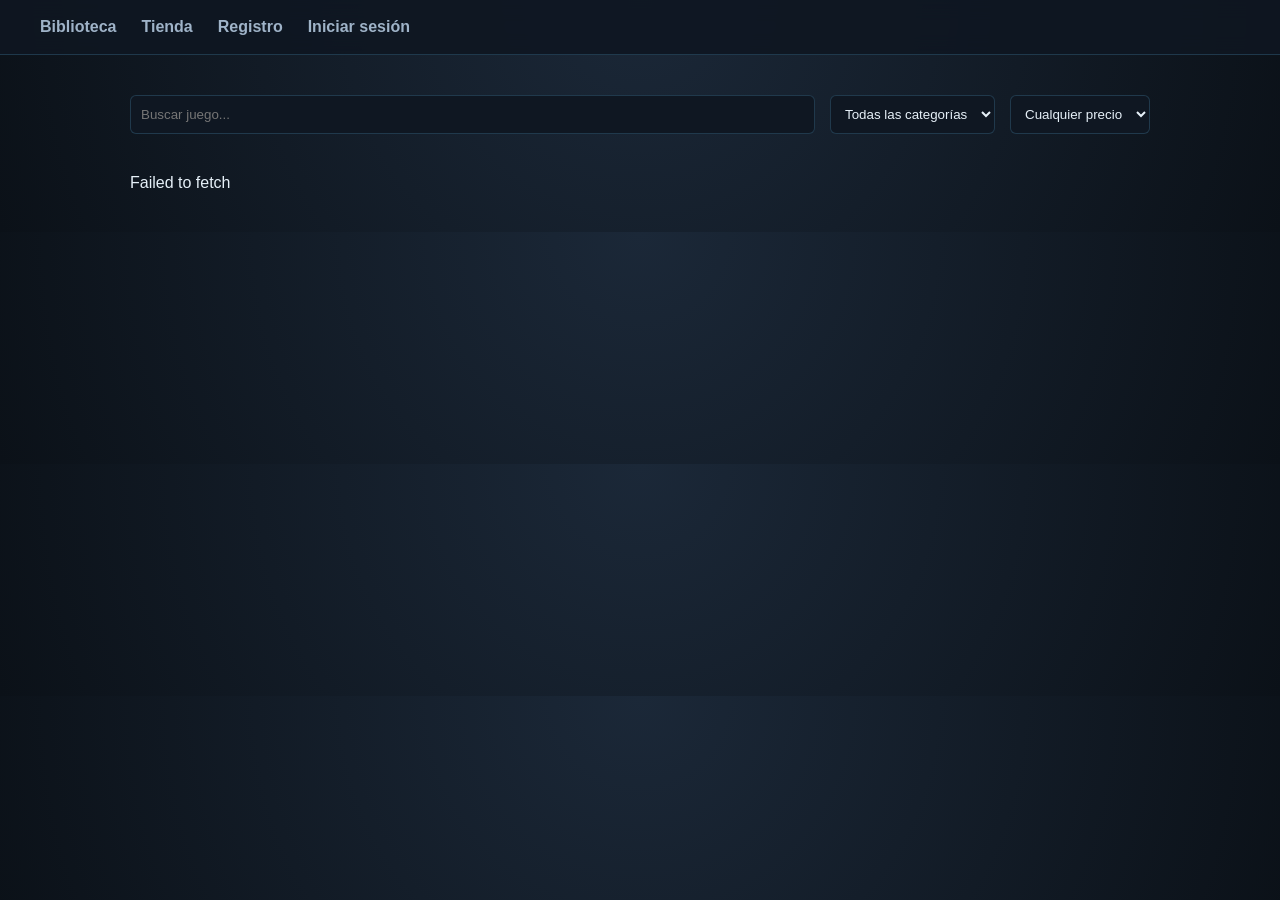
<file: www/index.html>
<!DOCTYPE html>
<html lang="es">
<head>
  <meta charset="UTF-8">
  <meta name="viewport" content="width=device-width, initial-scale=1.0">
  <title>Faguáslandia</title>
  <link rel="stylesheet" href="index.css">
  <link rel="icon" type="image/svg+xml" href="faguaslandia_logo.svg">
</head>

<body>

<nav class="menu"></nav></nav>
<script type="module">
import { getSessionUser, logout } from "./session.js";
const menu = document.querySelector(".menu");
const u = await getSessionUser();
if (u) {
  menu.innerHTML = `
    <a href="index.html">Biblioteca</a>
    <a href="tienda.html">Tienda</a>
    <a href="perfil.html">Perfil</a>
    <a href="#" id="logoutBtn">Cerrar sesión</a>`;
  document.getElementById("logoutBtn").onclick = logout;
} else {
  menu.innerHTML = `
    <a href="index.html">Biblioteca</a>
    <a href="tienda.html">Tienda</a>
    <a href="registro.html">Registro</a>
    <a href="login.html">Iniciar sesión</a>`;
}
</script>
</header>

<main>
<div class="catalogo">

  <div class="juego">
    <h1>Biblioteca</h1>
    <div class="juegos" id="juegosGrid"></div>
  </div>

  <div class="detalle-juego" id="detalleJuego">
    <h2 style="padding:30px;color:var(--text-muted)">Selecciona un juego</h2>
  </div>

  <div class="amigos-panel" id="amigosPanel">
    <h2>Amigos</h2>
    <div id="listaAmigosIndex"><p class="amigos-vacio">Cargando...</p></div>
  </div>

</div>
</main>

<div id="chatFloat">
  <div class="chat-float-header" id="chatFloatHeader">
    <span id="chatFloatNombre">Chat</span>
    <button id="cerrarChatFloat">✕</button>
  </div>
  <div class="chat-float-messages" id="chatFloatMessages"></div>
  <div class="chat-float-input">
    <input type="text" id="chatFloatInput" placeholder="Escribe un mensaje..." maxlength="500">
    <button id="btnEnviarFloat">↑</button>
  </div>
</div>

<script type="module">
import CONFIG from "./config.js";
import { getSessionUser } from "./session.js";

let usuario = null;
let chatAmigoId = null;
let chatPollInterval = null;
let amigosPollInterval = null;

function imgUrl(imagen_url, variante) {
  if (!imagen_url) return `${CONFIG.API_BASE_URL}/uploads/img/default.png`;
  const base = `${CONFIG.API_BASE_URL}/uploads/${imagen_url.replace(/\.png$/i, '')}`;
  if (!variante) return `${CONFIG.API_BASE_URL}/uploads/${imagen_url}`;
  return `${base}${variante}.png`;
}
function imgConFallback(el, imagen_url, variante) {
  el.src = imgUrl(imagen_url, variante);
  el.onerror = () => { el.onerror = null; el.src = imgUrl(imagen_url, null); };
}

async function actualizarBiblioteca() {
  const juegosGrid = document.getElementById("juegosGrid");
  const detalle    = document.getElementById("detalleJuego");

  try {
    usuario = await getSessionUser();
    if (!usuario) { window.location.href = "tienda.html"; return; }

    const res   = await fetch(`${CONFIG.API_BASE_URL}/compras/usuario/${usuario.id}`, { credentials: "include" });
    const juegos = await res.json();

    juegosGrid.innerHTML = "";

    juegos.forEach((juego, i) => {
      const img = document.createElement("img");
      imgConFallback(img, juego.imagen_url, "920");
      img.classList.add("game-cover");
      img.addEventListener("click", () => { mostrarJuego(juego, detalle); seleccionar(img); });
      juegosGrid.appendChild(img);
      if (i === 0) { mostrarJuego(juego, detalle); seleccionar(img); }
    });

    if (!juegos.length) {
      juegosGrid.innerHTML = `<p style="color:var(--text-muted);font-size:13px;text-align:center;padding:20px 0">
        Tu biblioteca está vacía.<br><a href="tienda.html" style="color:var(--accent)">Visita la tienda</a></p>`;
    }

    await cargarAmigosPanel();

  } catch(e) {
    juegosGrid.innerHTML = "Error cargando biblioteca";
  }
}

function seleccionar(img) {
  document.querySelectorAll(".game-cover").forEach(i => i.classList.remove("game-selected"));
  img.classList.add("game-selected");
}

function mostrarJuego(juego, detalle) {
  const img2048 = imgUrl(juego.imagen_url, "2048");
  const imgFallback = imgUrl(juego.imagen_url, null);
  detalle.innerHTML = `
    <div class="detalle-container">
      <img src="${img2048}" onerror="this.onerror=null;this.src='${imgFallback}'" class="detalle-img">
      <div class="detalle-info">
        <h1>${juego.titulo}</h1>
        <p class="detalle-desc">${juego.descripcion || "Sin descripción disponible"}</p>
        <p class="detalle-horas" id="detalle-horas"> Cargando horas...</p>
      </div>
    </div>

    <div class="detalle-dos-columnas">

      <div class="detalle-col-izq">
        <span class="steam-label">ACTUALIZACIONES</span>
        <div id="detalle-actualizaciones"><p style="color:var(--text-muted);font-size:12px">Cargando...</p></div>
      </div>

      <div class="detalle-col-der">
        <div class="steam-row">
          <span class="steam-label">LOGROS</span>
          <div id="detalle-logros" class="steam-logros-fila"></div>
        </div>
        <div class="steam-row">
          <span class="steam-label">AMIGOS</span>
          <div id="detalle-amigos" class="steam-amigos-fila"></div>
        </div>
      </div>

    </div>`;

  cargarDetalleJuego(juego.id);
}

async function cargarDetalleJuego(juegoId) {
  try {
    const res  = await fetch(`${CONFIG.API_BASE_URL}/juegos/${juegoId}/mis-horas`, { credentials: "include" });
    const data = await res.json();
    const el   = document.getElementById("detalle-horas");
    if (el) el.textContent = ` ${data.horas}h jugadas`;
  } catch(e) {}

  try {
    const res  = await fetch(`${CONFIG.API_BASE_URL}/juegos/${juegoId}/actualizaciones`);
    const acts = await res.json();
    const cont = document.getElementById("detalle-actualizaciones");
    if (!cont) return;
    if (!acts.length) {
      cont.innerHTML = `<p style="color:var(--text-muted);font-size:12px">Sin actualizaciones aún.</p>`;
    } else {
      cont.innerHTML = acts.map(a => `
        <div class="act-item">
          <div class="act-header">
            <span class="act-titulo">${a.titulo}</span>
            <span class="act-fecha">${a.fecha}</span>
          </div>
          ${a.descripcion ? `<p class="act-desc">${a.descripcion}</p>` : ""}
        </div>`).join("");
    }
  } catch(e) {}

  try {
    const [resLogros, resStats] = await Promise.all([
      fetch(`${CONFIG.API_BASE_URL}/juegos/${juegoId}/logros`, { credentials: "include" }),
      fetch(`${CONFIG.API_BASE_URL}/juegos/${juegoId}/logros-estadisticas`)
    ]);
    const logros = await resLogros.json();
    const stats  = await resStats.json();
    const statsMap = Object.fromEntries(stats.map(s => [s.id, s.porcentaje]));
    const cont   = document.getElementById("detalle-logros");
    if (!cont) return;
    if (!logros.length) {
      cont.innerHTML = `<span style="color:var(--text-muted);font-size:12px">Sin logros</span>`;
    } else {
      const desbloqueados = logros.filter(l => l.desbloqueado).length;
      cont.innerHTML = `
        <div class="steam-logros-iconos">
        ${logros.map(l => `
          <div class="steam-logro-icono ${l.desbloqueado ? '' : 'bloqueado'}" title="${l.nombre}: ${l.descripcion} (${statsMap[l.id] ?? 0}% jugadores)">
            <img src="${CONFIG.API_BASE_URL}/uploads/${l.icono}"
                onerror="this.onerror=null;this.src='${CONFIG.API_BASE_URL}/uploads/logros/default.png'"
                alt="${l.nombre}">
          </div>`).join("")}
        </div>  
        <div class="steam-logros-barra-wrap">
          <div class="steam-logros-barra-bg">
            <div class="steam-logros-barra-fill" style="width:${logros.length ? Math.round(desbloqueados/logros.length*100) : 0}%"></div>
          </div>
          <span class="steam-logros-txt">${desbloqueados} / ${logros.length}</span>
        </div>`;
    }
  } catch(e) {}

  try {
    const res    = await fetch(`${CONFIG.API_BASE_URL}/juegos/${juegoId}/amigos-con-juego`, { credentials: "include" });
    const amigos = await res.json();
    const cont   = document.getElementById("detalle-amigos");
    if (!cont) return;
    if (!amigos.length) {
      cont.innerHTML = `<span style="color:var(--text-muted);font-size:12px">Ningún amigo tiene este juego</span>`;
    } else {
      cont.innerHTML = amigos.map(a => `
        <div class="steam-amigo-avatar" title="${a.nombre} · ${a.horas}h">
          <img src="${CONFIG.API_BASE_URL}/uploads/${a.foto}" onerror="this.src='${CONFIG.API_BASE_URL}/uploads/avatars/default_avatar.png'">
        </div>`).join("");
    }
  } catch(e) {}
}

async function cargarAmigosPanel() {
  if (!usuario) return;
  const cont = document.getElementById("listaAmigosIndex");

  try {
    const res    = await fetch(`${CONFIG.API_BASE_URL}/usuarios/${usuario.id}/amigos`, { credentials: "include" });
    const amigos = await res.json();
    const aceptados = amigos.filter(a => a.estado === "aceptado");

    if (!aceptados.length) {
      cont.innerHTML = `<p class="amigos-vacio">Sin amigos aún.<br>
        <a href="perfil.html">Agrega desde tu perfil</a></p>`;
      return;
    }

    const online  = aceptados.filter(a => {
      const otro = a.usuario1.id === usuario.id ? a.usuario2 : a.usuario1;
      return ["online","ausente","ocupado"].includes((otro.estado||"offline").toLowerCase());
    });
    const offline = aceptados.filter(a => {
      const otro = a.usuario1.id === usuario.id ? a.usuario2 : a.usuario1;
      return !["online","ausente","ocupado"].includes((otro.estado||"offline").toLowerCase());
    });

    cont.innerHTML = "";

    if (online.length) {
      const tOnline = document.createElement("div");
      tOnline.className = "amigos-section-title";
      tOnline.textContent = `— Online (${online.length})`;
      cont.appendChild(tOnline);
      for (const a of online) await renderAmigoRow(a, cont);
    }
    if (offline.length) {
      const tOffline = document.createElement("div");
      tOffline.className = "amigos-section-title";
      tOffline.textContent = `— Offline (${offline.length})`;
      cont.appendChild(tOffline);
      for (const a of offline) await renderAmigoRow(a, cont);
    }

  } catch(e) {
    cont.innerHTML = `<p class="amigos-vacio">Error cargando amigos</p>`;
  }
}

async function renderAmigoRow(amigo, cont) {
  const otro   = amigo.usuario1.id === usuario.id ? amigo.usuario2 : amigo.usuario1;
  const estado = (otro.estado || "offline").toLowerCase();

  let noLeidos = 0;
  try {
    const r = await fetch(`${CONFIG.API_BASE_URL}/mensajes/no-leidos/${usuario.id}/de/${otro.id}`, { credentials: "include" });
    const data = await r.json(); noLeidos = data.total || 0;
  } catch(_) {}

  const estadoTxt = { online:"En línea", ausente:"Ausente", ocupado:"Ocupado", offline:"Desconectado" }[estado] || "Desconectado";

  const div = document.createElement("div");
  div.className = "amigo-row";
  div.innerHTML = `
    <div class="amigo-info">
      <span class="estado-dot ${estado}"></span>
      <div>
        <div class="amigo-nombre">
          ${otro.nombre}
          ${noLeidos > 0 ? `<span class="badge-msg">${noLeidos}</span>` : ""}
        </div>
        <div class="amigo-estado-txt">${estadoTxt}</div>
      </div>
    </div>
    <button class="btn-chat-mini" title="Abrir chat">💬</button>`;

  div.dataset.amigoId     = otro.id;
  div.dataset.amigoNombre = otro.nombre;
  cont.appendChild(div);
}

document.getElementById("listaAmigosIndex").addEventListener("click", (e) => {
  const row = e.target.closest(".amigo-row");
  if (!row) return;
  abrirChatFlotante(parseInt(row.dataset.amigoId), row.dataset.amigoNombre);
});

async function abrirChatFlotante(amigoId, amigoNombre) {
  chatAmigoId = amigoId;
  document.getElementById("chatFloatNombre").textContent =  amigoNombre;
  document.getElementById("chatFloat").classList.add("open");
  document.getElementById("chatFloatInput").focus();
  await cargarMensajesFloat();

  clearInterval(chatPollInterval);
  chatPollInterval = setInterval(cargarMensajesFloat, 3000);
}

document.getElementById("cerrarChatFloat").onclick = (e) => {
  e.stopPropagation();
  document.getElementById("chatFloat").classList.remove("open");
  clearInterval(chatPollInterval);
  chatAmigoId = null;
  cargarAmigosPanel(); 
};

async function cargarMensajesFloat() {
  if (!chatAmigoId || !usuario) return;
  try {
    const res = await fetch(
      `${CONFIG.API_BASE_URL}/mensajes/conversacion?id1=${usuario.id}&id2=${chatAmigoId}`,
      { credentials: "include" }
    );
    const mensajes = await res.json();
    const cont = document.getElementById("chatFloatMessages");
    const abajo = cont.scrollHeight - cont.scrollTop <= cont.clientHeight + 60;

    cont.innerHTML = "";
    if (!mensajes.length) {
      cont.innerHTML = `<p style="text-align:center;color:var(--text-muted);font-size:12px;padding:20px 0">Sin mensajes aún. ¡Di hola!</p>`;
      return;
    }

    mensajes.forEach(m => {
      const esEnviado = m.emisor.id === usuario.id;
      const hora = new Date(m.fechaEnvio).toLocaleTimeString("es-ES", { hour:"2-digit", minute:"2-digit" });
      const div = document.createElement("div");
      div.className = "msg " + (esEnviado ? "enviado" : "recibido");
      div.innerHTML = `${m.contenido}<span class="hora">${hora}</span>`;
      cont.appendChild(div);
    });

    if (abajo) cont.scrollTop = cont.scrollHeight;
  } catch(e) { console.error(e); }
}

document.getElementById("btnEnviarFloat").onclick = enviarMensajeFloat;
document.getElementById("chatFloatInput").addEventListener("keydown", e => {
  if (e.key === "Enter" && !e.shiftKey) { e.preventDefault(); enviarMensajeFloat(); }
});

async function enviarMensajeFloat() {
  const input    = document.getElementById("chatFloatInput");
  const contenido = input.value.trim();
  if (!contenido || !chatAmigoId || !usuario) return;

  input.value = "";
  try {
    await fetch(`${CONFIG.API_BASE_URL}/mensajes`, {
      method: "POST",
      headers: { "Content-Type": "application/json" },
      credentials: "include",
      body: JSON.stringify({ emisorId: usuario.id, receptorId: chatAmigoId, contenido })
    });
    await cargarMensajesFloat();
  } catch(e) {
    console.error(e);
    input.value = contenido;
  }
}


document.addEventListener("DOMContentLoaded", async () => {
  await actualizarBiblioteca();
  amigosPollInterval = setInterval(cargarAmigosPanel, 20000);
});
</script>

</body>
</html>
</file>
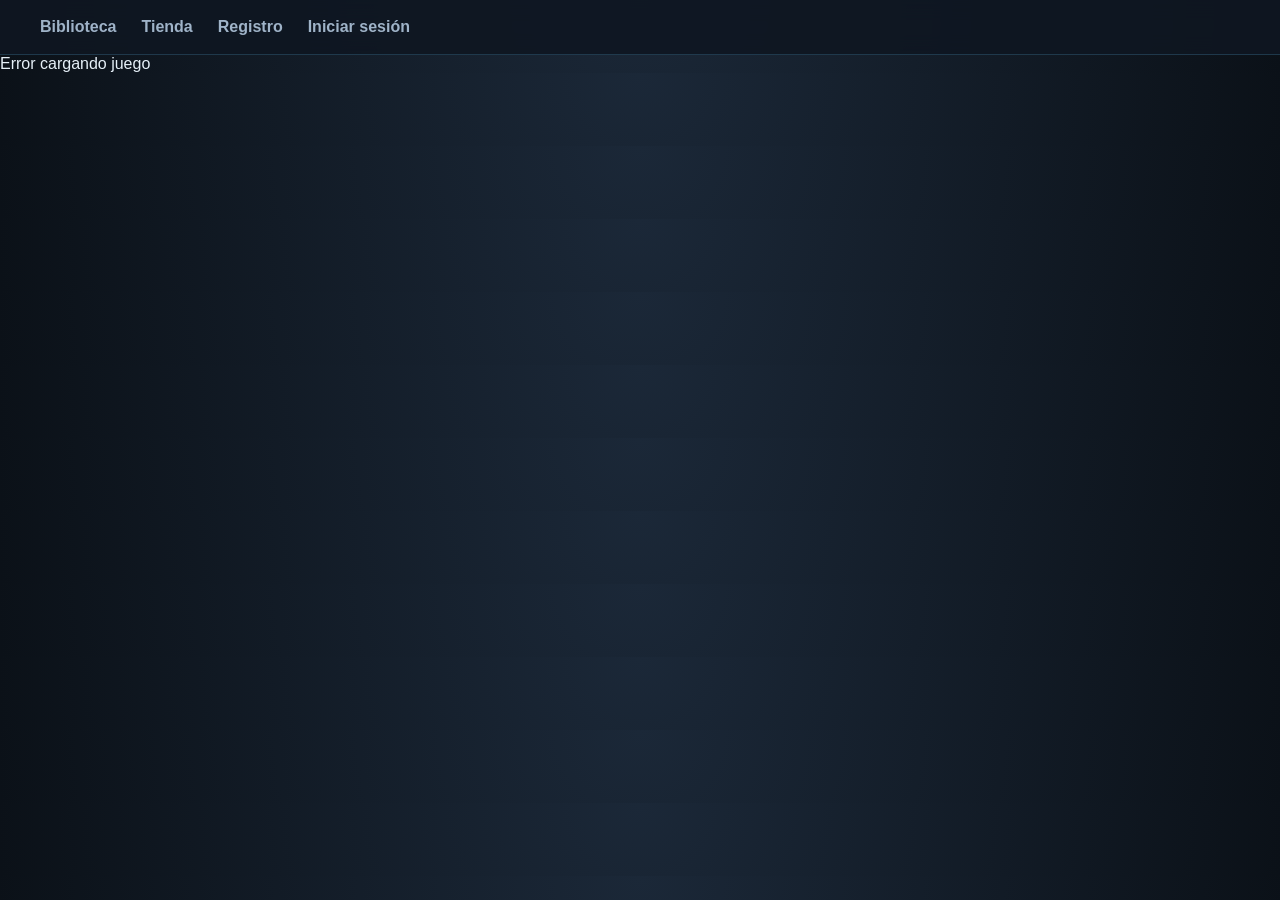
<file: www/juego.html>
<!DOCTYPE html>
<html lang="es">
<head>
  <meta charset="UTF-8">
  <meta name="viewport" content="width=device-width, initial-scale=1.0">
  <title>Juego</title>
  <link rel="stylesheet" href="index.css">
  <link rel="icon" type="image/svg+xml" href="faguaslandia_logo.svg">

</head>

<body>

<header>
  <nav class="menu"></nav>
  <script type="module">
    import { getSessionUser, logout } from "./session.js";
    const menu = document.querySelector(".menu");
    const usuario = await getSessionUser();
    if (usuario) {
      menu.innerHTML = `
        <a href="index.html">Biblioteca</a>
        <a href="tienda.html">Tienda</a>
        <a href="perfil.html">Perfil</a>
        <a href="#" id="logoutBtn">Cerrar sesión</a>
      `;
      document.getElementById("logoutBtn").onclick = logout;
    } else {
      menu.innerHTML = `
        <a href="index.html">Biblioteca</a>
        <a href="tienda.html">Tienda</a>
        <a href="registro.html">Registro</a>
        <a href="login.html">Iniciar sesión</a>
      `;
    }
  </script>
</header>

<main id="juegoContainer"></main>

<script type="module">
import CONFIG from "./config.js";
import { getSessionUser } from "./session.js";

function imgUrl(imagen_url, variante) {
  if (!imagen_url) return `${CONFIG.API_BASE_URL}/uploads/img/default.png`;
  const base = `${CONFIG.API_BASE_URL}/uploads/${imagen_url.replace(/\.png$/i, '')}`;
  if (!variante) return `${CONFIG.API_BASE_URL}/uploads/${imagen_url}`;
  return `${base}${variante}.png`;
}

const container = document.getElementById("juegoContainer");
const params    = new URLSearchParams(window.location.search);
const juegoId   = params.get("id");

if (!juegoId) {
  container.innerHTML = "Juego no encontrado";
}

let puntuacionSeleccionada = 0;

async function cargarJuego() {
  try {
    const res = await fetch(`${CONFIG.API_BASE_URL}/juegos/${juegoId}`);
    if (!res.ok) throw new Error();
    const juego = await res.json();

    let comprado = false;
    try {
      const usuario = await getSessionUser();
      if (usuario) {
        const resCompra = await fetch(
          `${CONFIG.API_BASE_URL}/compras/usuario/${usuario.id}/juego/${juegoId}`,
          { credentials: "include" }
        );
        if (resCompra.ok) comprado = await resCompra.json();
      }
    } catch (e) {}

    container.innerHTML = `
      <div class="game-page">

        <div class="game-hero">
          <img src="${imgUrl(juego.imagen_url, '1232')}" onerror="this.onerror=null;this.src='${imgUrl(juego.imagen_url, null)}'">
          <div class="game-overlay"></div>
          <h1>${juego.titulo}</h1>
        </div>

        <div class="game-content">
          <div class="game-left">
            <img src="${imgUrl(juego.imagen_url, '920')}" onerror="this.onerror=null;this.src='${imgUrl(juego.imagen_url, null)}'" class="game-main-img">
          </div>
          <div class="game-right">
            <div class="game-card">
              <h2>Sobre el juego</h2>
              <p class="game-desc">${juego.descripcion ?? 'Sin descripción'}</p>
            </div>
            <div class="game-card">
              <h3 class="price">${juego.precio ? juego.precio + "€" : "Gratis"}</h3>
              <button id="comprarBtn" ${comprado ? "disabled" : ""}>
                ${comprado ? "Comprado" : "Comprar"}
              </button>
            </div>
            <div class="game-card info">
              <p><strong>Categoría:</strong> ${juego.categoria ?? "No definida"}</p>
              <p><strong>Desarrollador:</strong> ${juego.desarrollador ?? "Desconocido"}</p>
              <p><strong>Fecha:</strong> ${juego.fecha_lanzamiento ?? "???"}</p>
              <p><strong>Valoración:</strong> <span id="valoracionMedia">${juego.valoracion_promedio ?? "0"}</span></p>
            </div>
          </div>
        </div>

        <!-- RESEÑAS -->
        <div class="game-resenas">
          <h2>Reseñas</h2>

          <div class="resena-form" id="resenaForm" style="display:none">
            <h3 id="resenaFormTitulo">Escribe tu reseña</h3>
            <div class="estrellas-input">
              <span class="estrella" data-v="1">★</span>
              <span class="estrella" data-v="2">★</span>
              <span class="estrella" data-v="3">★</span>
              <span class="estrella" data-v="4">★</span>
              <span class="estrella" data-v="5">★</span>
            </div>
            <textarea id="comentarioInput" placeholder="Cuéntanos qué te pareció..." maxlength="1000" rows="4"></textarea>
            <div style="display:flex;gap:10px;margin-top:8px">
              <button id="btnGuardarResena">Guardar reseña</button>
              <button id="btnEliminarResena" style="display:none;background:var(--danger,#e74c3c)">Eliminar reseña</button>
            </div>
          </div>

          <div id="mensajeResena" style="display:none"></div>
          <div id="listaResenas"><p style="color:var(--text-muted)">Cargando reseñas...</p></div>
        </div>

      </div>
    `;

    const btn = document.getElementById("comprarBtn");
    if (comprado) {
      btn.style.opacity = "0.5";
      btn.style.cursor  = "not-allowed";
    } else {
      btn.onclick = comprar;
    }

    await cargarResenas(comprado);

  } catch (e) {
    container.innerHTML = "Error cargando juego";
  }
}


async function comprar() {
  try {
    const res = await fetch(`${CONFIG.API_BASE_URL}/compras`, {
      method: "POST",
      headers: { "Content-Type": "application/json" },
      credentials: "include",
      body: JSON.stringify({ juegoId })
    });
    if (res.status === 401) { alert("Tienes que iniciar sesión"); return; }
    if (!res.ok) throw new Error();
    alert("Juego comprado");
    location.reload();
  } catch {
    alert("Error al comprar");
  }
}

async function cargarResenas(comprado) {
  const usuario = await getSessionUser();

  if (!usuario) {
    mostrarMensajeResena('<a href="login.html">Inicia sesión</a> para dejar una reseña.');
  } else if (!comprado) {
    mostrarMensajeResena("Compra el juego para poder dejar una reseña.");
  } else {
    const form = document.getElementById("resenaForm");
    form.style.display = "block";

    try {
      const r = await fetch(`${CONFIG.API_BASE_URL}/resenas/juego/${juegoId}/mia`, { credentials: "include" });
      if (r.ok) {
        const mia = await r.json();
        seleccionarEstrella(mia.puntuacion);
        document.getElementById("comentarioInput").value = mia.comentario ?? "";
        document.getElementById("resenaFormTitulo").textContent = "Tu reseña";
        document.getElementById("btnEliminarResena").style.display = "inline-block";
      }
    } catch(_) {}

    document.querySelectorAll(".estrella").forEach(el => {
      el.onclick = () => seleccionarEstrella(parseInt(el.dataset.v));
    });

    document.getElementById("btnGuardarResena").onclick = async () => {
      if (!puntuacionSeleccionada) { alert("Selecciona una puntuación"); return; }
      const comentario = document.getElementById("comentarioInput").value.trim();
      try {
        const res = await fetch(`${CONFIG.API_BASE_URL}/resenas/juego/${juegoId}`, {
          method: "POST",
          headers: { "Content-Type": "application/json" },
          credentials: "include",
          body: JSON.stringify({ puntuacion: puntuacionSeleccionada, comentario })
        });
        if (!res.ok) throw new Error();
        document.getElementById("resenaFormTitulo").textContent = "Tu reseña";
        document.getElementById("btnEliminarResena").style.display = "inline-block";
        await renderListaResenas();
        await actualizarMedia();
      } catch(e) { alert("Error guardando reseña"); }
    };

    document.getElementById("btnEliminarResena").onclick = async () => {
      if (!confirm("¿Eliminar tu reseña?")) return;
      await fetch(`${CONFIG.API_BASE_URL}/resenas/juego/${juegoId}`, { method: "DELETE", credentials: "include" });
      puntuacionSeleccionada = 0;
      seleccionarEstrella(0);
      document.getElementById("comentarioInput").value = "";
      document.getElementById("btnEliminarResena").style.display = "none";
      document.getElementById("resenaFormTitulo").textContent = "Escribe tu reseña";
      await renderListaResenas();
      await actualizarMedia();
    };
  }

  await renderListaResenas();
}

function mostrarMensajeResena(html) {
  const el = document.getElementById("mensajeResena");
  if (!el) return;
  el.style.display = "block";
  el.style.cssText += ";padding:12px;color:var(--text-muted);font-size:14px;margin-bottom:16px";
  el.innerHTML = html;
}

function seleccionarEstrella(v) {
  puntuacionSeleccionada = v;
  document.querySelectorAll(".estrella").forEach(el => {
    el.classList.toggle("activa", parseInt(el.dataset.v) <= v);
  });
}

async function renderListaResenas() {
  const cont = document.getElementById("listaResenas");
  if (!cont) return;
  try {
    const res    = await fetch(`${CONFIG.API_BASE_URL}/resenas/juego/${juegoId}`);
    const resenas = await res.json();

    if (!resenas.length) {
      cont.innerHTML = `<p style="color:var(--text-muted);margin-top:12px">Sin reseñas aún. ¡Sé el primero!</p>`;
      return;
    }

    cont.innerHTML = resenas.map(r => {
      const estrellas = "★".repeat(r.puntuacion) + "☆".repeat(5 - r.puntuacion);
      const fecha     = new Date(r.fecha).toLocaleDateString("es-ES");
      return `
        <div class="resena-item">
          <div class="resena-header">
            <strong>${r.usuario.nombre}</strong>
            <span class="resena-estrellas">${estrellas}</span>
            <span class="resena-fecha">${fecha}</span>
          </div>
          ${r.comentario ? `<p class="resena-comentario">${r.comentario}</p>` : ""}
        </div>`;
    }).join("");
  } catch(e) {
    cont.innerHTML = `<p style="color:var(--text-muted)">Error cargando reseñas</p>`;
  }
}

async function actualizarMedia() {
  const res   = await fetch(`${CONFIG.API_BASE_URL}/juegos/${juegoId}`);
  const juego = await res.json();
  const el    = document.getElementById("valoracionMedia");
  if (el) el.textContent = juego.valoracion_promedio ?? "0";
}

document.addEventListener("DOMContentLoaded", cargarJuego);
</script>

</body>
</html>
</file>
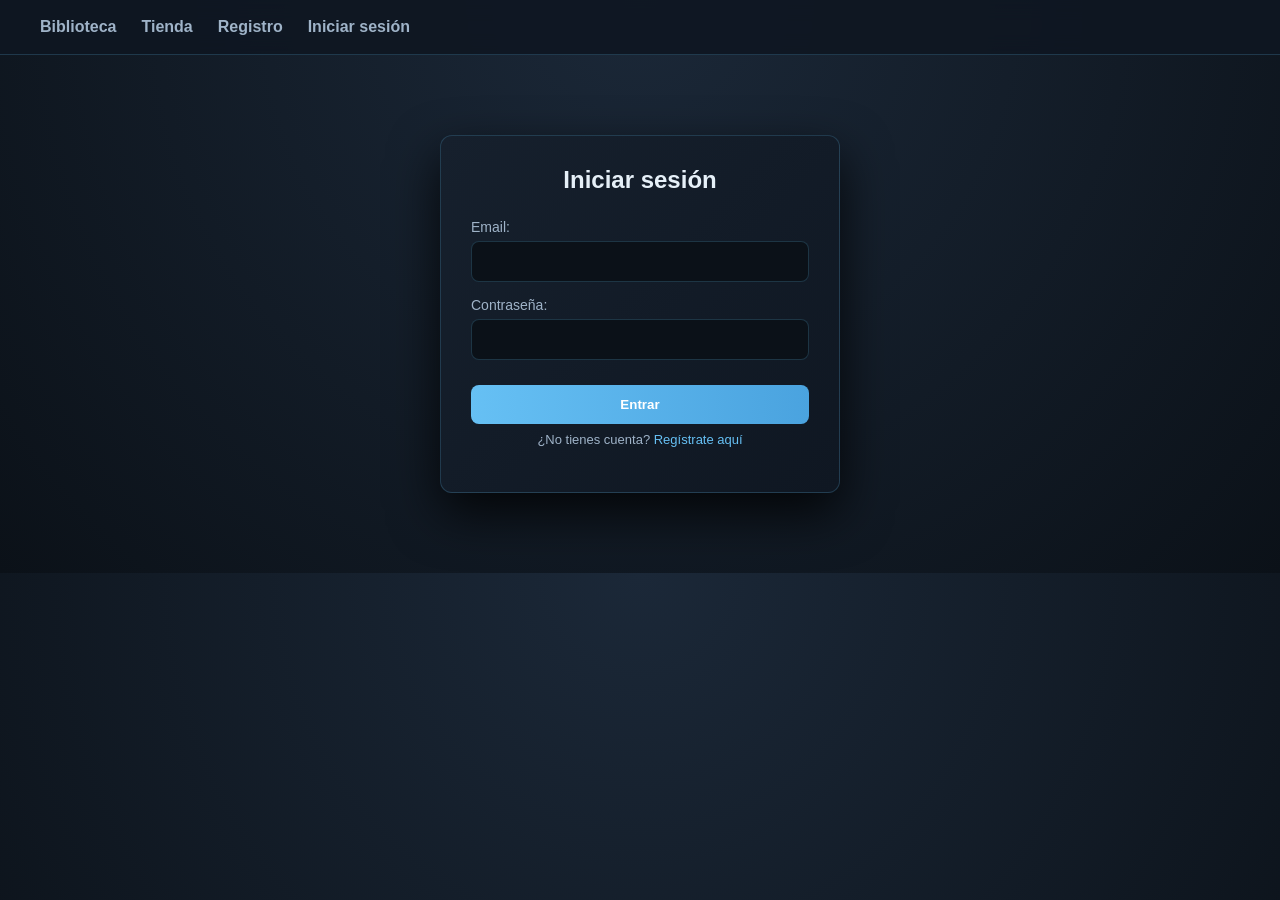
<file: www/login.html>
<!DOCTYPE html>
<html lang="es">
<head>
<meta charset="UTF-8">
<meta name="viewport" content="width=device-width, initial-scale=1.0">
<title>Iniciar Sesión - Faguáslandia</title>
<link rel="stylesheet" href="index.css">
  <link rel="icon" type="image/svg+xml" href="faguaslandia_logo.svg">

</head>

<body>
<header>
    <nav class="menu">
        <a href="index.html">Biblioteca</a>
        <a href="tienda.html">Tienda</a>
        <a href="perfil.html">Perfil</a>
        <a href="registro.html">Registro</a>
        <a href="login.html">Iniciar sesión</a>
    </nav>
    <script type="module">
        import { getSessionUser, logout } from "./session.js";

        const menu = document.querySelector(".menu");

        const usuario = await getSessionUser();

        if (usuario) {

            menu.innerHTML = `
                <a href="index.html">Biblioteca</a>
                <a href="tienda.html">Tienda</a>
                <a href="perfil.html">Perfil</a>
                <a href="#" id="logoutBtn">Cerrar sesión</a>
            `;

            document.getElementById("logoutBtn").onclick = logout;

        } else {

            menu.innerHTML = `
                <a href="index.html">Biblioteca</a>
                <a href="tienda.html">Tienda</a>
                <a href="registro.html">Registro</a>
                <a href="login.html">Iniciar sesión</a>
            `;
        }
    </script>
</header>

<div class="formulario">
    <form id="loginForm">
        <h2>Iniciar sesión</h2>
        <label for="email">Email:</label>
        <input type="email" name="email" id="email" required>        
        <label for="password">Contraseña:</label>
        <input type="password" name="password" id="password" required>
        <button type="submit">Entrar</button>
        <p class="form-link">¿No tienes cuenta? <a href="registro.html">Regístrate aquí</a></p>
    </form>
    <div id="mensaje"></div>
</div>

<script type="module">
import CONFIG from "./config.js";

const form = document.getElementById('loginForm');
const mensajeDiv = document.getElementById('mensaje');

form.addEventListener('submit', async (e) => {
    e.preventDefault();
    const formData = new FormData(form);
    const data = Object.fromEntries(formData.entries());

    try {
        const response = await fetch(`${CONFIG.API_BASE_URL}/auth/login`, {
            method: 'POST',
            headers: { 'Content-Type': 'application/json' },
            body: JSON.stringify(data),
            credentials: 'include' 
        });

        if (!response.ok) throw new Error('Usuario o contraseña incorrectos');

        const result = await response.json();
        mensajeDiv.textContent = `Bienvenido, ${result.usuario.nombre}!`;
        mensajeDiv.style.color = 'lime';

        if (result.logrosNuevos && result.logrosNuevos.length > 0) {
            sessionStorage.setItem("logrosNuevos", JSON.stringify(result.logrosNuevos));
        }

        setTimeout(() => window.location.href = 'perfil.html', 1500);

    } catch (error) {
        mensajeDiv.textContent = error.message;
        mensajeDiv.style.color = 'red';
    }
});
</script>

</body>
</html>
</file>
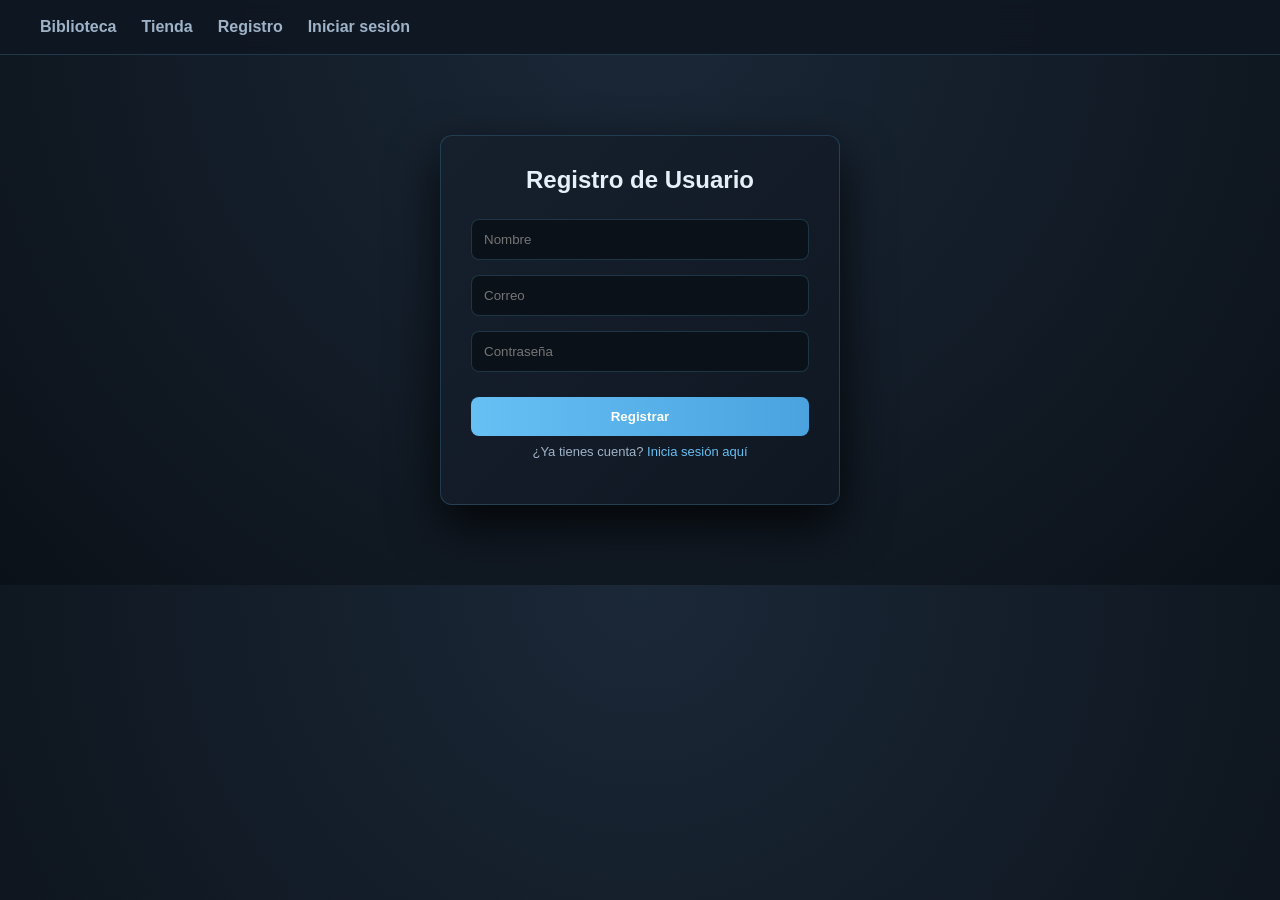
<file: www/registro.html>
<!DOCTYPE html>
<html lang="es">
<head>
<meta charset="UTF-8">
<meta name="viewport" content="width=device-width, initial-scale=1.0">
<title>Registro - Faguáslandia</title>
<link rel="stylesheet" href="index.css">
  <link rel="icon" type="image/svg+xml" href="faguaslandia_logo.svg">

</head>

<body>

<header>
    <nav class="menu">
        <a href="index.html">Biblioteca</a>
        <a href="tienda.html">Tienda</a>
        <a href="perfil.html">Perfil</a>
        <a href="registro.html">Registro</a>
        <a href="login.html">Iniciar sesión</a>
    </nav>
    <script type="module">
        import { getSessionUser, logout } from "./session.js";

        const menu = document.querySelector(".menu");

        const usuario = await getSessionUser();

        if (usuario) {

            menu.innerHTML = `
                <a href="index.html">Biblioteca</a>
                <a href="tienda.html">Tienda</a>
                <a href="perfil.html">Perfil</a>
                <a href="#" id="logoutBtn">Cerrar sesión</a>
            `;

            document.getElementById("logoutBtn").onclick = logout;

        } else {

            menu.innerHTML = `
                <a href="index.html">Biblioteca</a>
                <a href="tienda.html">Tienda</a>
                <a href="registro.html">Registro</a>
                <a href="login.html">Iniciar sesión</a>
            `;
        }
    </script>
</header>   

<div class="formulario">
    <form id="registroForm">
        <h2>Registro de Usuario</h2>
        <input type="text" name="nombre" placeholder="Nombre" required>
        <input type="email" name="email" placeholder="Correo" required>
        <input type="password" name="password" placeholder="Contraseña" required>
        <button type="submit">Registrar</button>
        <p class="form-link">¿Ya tienes cuenta? <a href="login.html">Inicia sesión aquí</a></p>
        <div class="mensaje" id="mensaje"></div>
    </form>
</div>

<script type="module">
import CONFIG from "./config.js";

const form = document.getElementById('registroForm');
const mensajeDiv = document.getElementById('mensaje');

form.addEventListener('submit', async (e) => {
    e.preventDefault();
    const formData = new FormData(form);
    const data = Object.fromEntries(formData.entries());

    try {
        const response = await fetch(`${CONFIG.API_BASE_URL}/usuarios/crear`, {
        method: 'POST',
        headers: { 'Content-Type': 'application/json' },
        body: JSON.stringify(data),
        credentials: 'include' 
        });

        const result = await response.json();

        if (!response.ok) {
            throw new Error(result.message || "Error al registrar usuario");
        }

        mensajeDiv.textContent = `Usuario ${result.nombre} registrado correctamente`;
        mensajeDiv.style.color = 'lime';
        form.reset();

    } catch (error) {
        mensajeDiv.textContent = error.message;
        mensajeDiv.style.color = 'red';
    }
});
</script>

</body>
</html>
</file>
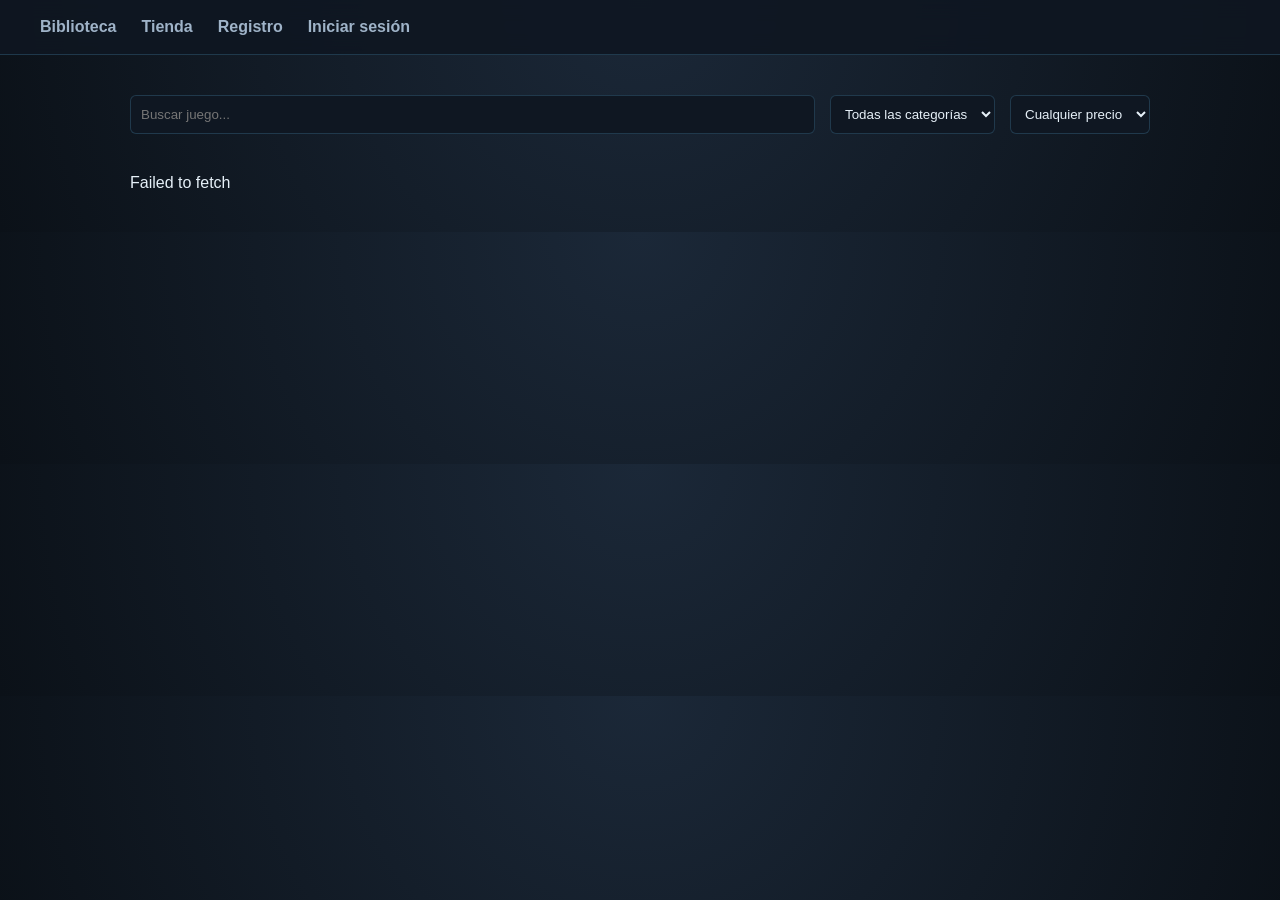
<file: www/tienda.html>
<!DOCTYPE html>
<html lang="es">
<head>
  <meta charset="UTF-8">
  <meta name="viewport" content="width=device-width, initial-scale=1.0">
  <title>Tienda - Faguáslandia</title>
  <link rel="stylesheet" href="index.css">
    <link rel="icon" type="image/svg+xml" href="faguaslandia_logo.svg">
</head>

<body>

<header>
  <nav class="menu">
        <a href="index.html">Biblioteca</a>
        <a href="tienda.html">Tienda</a>
        <a href="perfil.html">Perfil</a>
        <a href="registro.html">Registro</a>
        <a href="login.html">Iniciar sesión</a>
    </nav>
    <script type="module">
        import { getSessionUser, logout } from "./session.js";

        const menu = document.querySelector(".menu");

        const usuario = await getSessionUser();

        if (usuario) {

            menu.innerHTML = `
                <a href="index.html">Biblioteca</a>
                <a href="tienda.html">Tienda</a>
                <a href="perfil.html">Perfil</a>
                <a href="#" id="logoutBtn">Cerrar sesión</a>
            `;

            document.getElementById("logoutBtn").onclick = logout;

        } else {

            menu.innerHTML = `
                <a href="index.html">Biblioteca</a>
                <a href="tienda.html">Tienda</a>
                <a href="registro.html">Registro</a>
                <a href="login.html">Iniciar sesión</a>
            `;
        }
    </script>
</header>

<main class="tienda">
  <div class="buscador">

    <input type="text" id="busqueda" placeholder="Buscar juego...">

    <select id="filtroCategoria">
      <option value="">Todas las categorías</option>
    </select>

    <select id="filtroPrecio">
      <option value="">Cualquier precio</option>
      <option value="gratis">Gratis</option>
      <option value="0-10">0€ - 10€</option>
      <option value="10-30">10€ - 30€</option>
      <option value="30+">30€+</option>
    </select>

  </div>
  <section id="listaJuegos" class="juegos-grid"></section>

</main>

<script type="module">
  import CONFIG from "./config.js";
  import { getSessionUser } from "./session.js";

  function imgUrl(imagen_url, variante) {
    if (!imagen_url) return `${CONFIG.API_BASE_URL}/uploads/img/default.png`;
    const base = `${CONFIG.API_BASE_URL}/uploads/${imagen_url.replace(/\.png$/i, '')}`;
    if (!variante) return `${CONFIG.API_BASE_URL}/uploads/${imagen_url}`;
    return `${base}${variante}.png`;
  }

  const listaJuegosDiv = document.getElementById("listaJuegos");

  const inputBusqueda   = document.getElementById("busqueda");
  const filtroCategoria = document.getElementById("filtroCategoria");
  const filtroPrecio    = document.getElementById("filtroPrecio");

  let juegosGlobal  = [];
  let compradosSet  = new Set(); 

  async function cargarJuegos() {
    try {
      const response = await fetch(`${CONFIG.API_BASE_URL}/juegos`);
      if (!response.ok) throw new Error("No se pudieron cargar los juegos");

      juegosGlobal = await response.json();

      const usuario = await getSessionUser();
      if (usuario) {
        try {
          const resCompras = await fetch(
            `${CONFIG.API_BASE_URL}/compras/usuario/${usuario.id}`,
            { credentials: "include" }
          );
          if (resCompras.ok) {
            const compras = await resCompras.json();
            compradosSet = new Set(compras.map(c => c.id));
          }
        } catch(_) {}
      }

      cargarCategorias(juegosGlobal);
      mostrarJuegos(juegosGlobal);

    } catch (error) {
      listaJuegosDiv.textContent = error.message;
    }
  }

  function cargarCategorias(juegos) {
    const categorias = [...new Set(juegos.map(j => j.categoria))];

    categorias.forEach(cat => {
      const option = document.createElement("option");
      option.value = cat;
      option.textContent = cat;
      filtroCategoria.appendChild(option);
    });
  }

function mostrarJuegos(juegos) {
    listaJuegosDiv.innerHTML = "";

    juegos.forEach(juego => {
        const comprado = compradosSet.has(juego.id);
        const precioTxt = comprado ? "En tu biblioteca"
            : (juego.precio ? juego.precio + "€" : "Gratis");

        const estrellas = juego.valoracion_promedio
            ? "★".repeat(Math.round(juego.valoracion_promedio)) +
              "☆".repeat(5 - Math.round(juego.valoracion_promedio))
            : "";

        const juegoSection = document.createElement("section");
        juegoSection.className = "hero juego";
        juegoSection.innerHTML = `
            <div class="hero-media">
                <img src="${imgUrl(juego.imagen_url, '920')}"
                     onerror="this.onerror=null;this.src='${imgUrl(juego.imagen_url, null)}'">
                ${comprado ? '<span class="badge-comprado">En tu biblioteca</span>' : ""}
            </div>
            <div class="hero-info">
                <div>
                    <h2>${juego.titulo}</h2>
                    <div class="hero-tags" style="margin: 6px 0 8px">
                        ${juego.categoria ? `<span class="hero-tag">${juego.categoria}</span>` : ""}
                        ${juego.desarrollador ? `<span class="hero-tag dev">${juego.desarrollador}</span>` : ""}
                    </div>
                    <p>${juego.descripcion ?? "Sin descripción"}</p>
                </div>
                <div class="hero-footer">
                    <span class="price ${comprado ? 'comprado' : ''}">${precioTxt}</span>
                    ${estrellas ? `<span class="hero-rating">${estrellas} ${juego.valoracion_promedio}</span>` : ""}
                </div>
            </div>`;

        juegoSection.onclick = () => window.location.href = `juego.html?id=${juego.id}`;
        listaJuegosDiv.appendChild(juegoSection);
    });
}

  function filtrar() {
    const texto = inputBusqueda.value.toLowerCase();
    const categoria = filtroCategoria.value;
    const precio = filtroPrecio.value;

    let filtrados = juegosGlobal.filter(juego => {

      const coincideTexto =
        juego.titulo.toLowerCase().includes(texto) ||
        juego.descripcion.toLowerCase().includes(texto);

      const coincideCategoria =
        !categoria || juego.categoria === categoria;

      let coincidePrecio = true;

      if (precio === "gratis") {
        coincidePrecio = !juego.precio;
      } else if (precio === "0-10") {
        coincidePrecio = juego.precio <= 10;
      } else if (precio === "10-30") {
        coincidePrecio = juego.precio > 10 && juego.precio <= 30;
      } else if (precio === "30+") {
        coincidePrecio = juego.precio > 30;
      }

      return coincideTexto && coincideCategoria && coincidePrecio;
    });

    mostrarJuegos(filtrados);
  }

  inputBusqueda.addEventListener("input", filtrar);
  filtroCategoria.addEventListener("change", filtrar);
  filtroPrecio.addEventListener("change", filtrar);

  document.addEventListener("DOMContentLoaded", cargarJuegos);
</script>

</body>
</html>
</file>
<file: www/index.css>
/* Variables */

:root {
  --bg-dark: #0b1118;
  --bg-main: #121a24;
  --bg-light: #1b2838;

  --accent: #66c0f4;
  --accent-hover: #4aa3df;

  --text-main: #e6f0f8;
  --text-muted: #9fb3c8;

  --border: rgba(102,192,244,0.2);
  --shadow: rgba(0,0,0,0.6);

  --online: #4caf50;
  --offline: #777;
}


* {
  margin: 0;
  padding: 0;
  box-sizing: border-box;
}

body {
  background: radial-gradient(circle at top, #1b2838, #0b1118);
  font-family: "Segoe UI", Arial, sans-serif;
  color: var(--text-main);
}

/* HEADER */

header {
  background: rgba(15, 23, 34, 0.9);
  backdrop-filter: blur(10px);
  border-bottom: 1px solid var(--border);
}

.menu {
  display: flex;
  gap: 25px;
  padding: 18px 40px;
  align-items: center;
}

.menu a {
  color: var(--text-muted);
  text-decoration: none;
  font-weight: 600;
  position: relative;
  transition: 0.2s;
}

.menu a:hover {
  color: var(--accent);
}

.menu a::after {
  content: "";
  position: absolute;
  bottom: -5px;
  left: 0;
  width: 0%;
  height: 2px;
  background: var(--accent);
  transition: 0.3s;
}

.menu a:hover::after {
  width: 100%;
}

.catalogo {
  display: grid;
  grid-template-columns: 260px 1fr 240px;
  height: calc(100vh - 70px);
}

/* Lista biblioteca */

.juego {
  background: linear-gradient(180deg, #0f1722, #0b1118);
  border-right: 1px solid var(--border);
  padding: 20px;
  overflow-y: auto;
}

.juego h1 {
  margin-bottom: 20px;
  font-size: 18px;
  color: var(--text-muted);
}

.juegos {
  display: flex;
  flex-direction: column;
  gap: 12px;
}

.game-cover {
  width: 100%;
  height: 110px;       
  object-fit: contain;  
  background: #0f1722;  
  border-radius: 8px;
  cursor: pointer;
  transition: 0.25s;
  filter: brightness(0.85);
}

.game-cover:hover {
  transform: scale(1.04);
  filter: brightness(1);
}

.game-selected {
  outline: 2px solid var(--accent);
  filter: brightness(1);
}

/* Detalle del juego*/

.detalle-juego {
  display: flex;
  flex-direction: column;
  background: linear-gradient(180deg, #121a24, #0b1118);
}

.detalle-container {
  display: flex;
  flex-direction: column;
  height: 100%;
}

.detalle-img {
  width: 100%;
  height: auto;
  max-height: 600px;
  object-fit: contain;  
  background: #0b1118; 
  border-bottom: 1px solid var(--border);
}



.detalle-info {
  padding: 30px;
  display: flex;
  flex-direction: column;
  gap: 18px;
}

.detalle-info h1 {
  font-size: 28px;
}

.detalle-desc {
  line-height: 1.6;
  color: var(--text-muted);
}

.detalle-horas {
  font-size: 13px;
  color: var(--text-muted);
  margin: 4px 0 0;
}

.detalle-dos-columnas {
  display: flex;
  gap: 16px;
  margin-top: 14px;
  border-top: 1px solid var(--border, rgba(255,255,255,0.08));
  padding-top: 14px;
}

.detalle-col-izq {
  flex: 1;
  min-width: 0;
  display: flex;
  flex-direction: column;
  gap: 8px;
}

.detalle-col-der {
  width: 180px;
  flex-shrink: 0;
  display: flex;
  flex-direction: column;
  gap: 0;
  border-left: 1px solid var(--border, rgba(255,255,255,0.08));
  padding-left: 14px;
}

/* Actualizaciones */
.act-item {
  padding: 8px 0;
  border-bottom: 1px solid var(--border, rgba(255,255,255,0.06));
}

.act-item:last-child { border-bottom: none; }

.act-header {
  display: flex;
  justify-content: space-between;
  align-items: baseline;
  gap: 8px;
}

.act-titulo {
  font-size: 13px;
  font-weight: 600;
  color: var(--text, #fff);
}

.act-fecha {
  font-size: 11px;
  color: var(--text-muted);
  white-space: nowrap;
  flex-shrink: 0;
}

.act-desc {
  font-size: 12px;
  color: var(--text-muted);
  margin: 4px 0 0;
  line-height: 1.4;
}

.steam-label {
  font-size: 10px;
  font-weight: 700;
  color: var(--text-muted);
  letter-spacing: 1px;
  text-transform: uppercase;
  display: block;
  margin-bottom: 8px;
}

.steam-row {
  padding: 10px 0;
  border-bottom: 1px solid var(--border, rgba(255,255,255,0.06));
}

.steam-row:last-child { border-bottom: none; }

/* Logros */
.logro-icono img {
    width: 48px;
    height: 48px;
    border-radius: 6px;
    object-fit: cover;
}

.steam-logro-icono img {
    width: 100%;
    height: 100%;
    object-fit: cover;
    border-radius: 4px;
}

.toast-icono img {
    width: 40px;
    height: 40px;
    border-radius: 6px;
    object-fit: cover;
}

.steam-logros-fila {
  display: flex;
  flex-direction: column;
  gap: 6px;
}

.steam-logros-iconos {
  display: flex;
  flex-wrap: wrap;
  gap: 4px;
}

.steam-logro-icono {
  width: 28px;
  height: 28px;
  display: flex;
  align-items: center;
  justify-content: center;
  font-size: 18px;
  border-radius: 4px;
  background: var(--card-bg, #1e1e2e);
  cursor: default;
  transition: transform 0.15s;
}

.steam-logro-icono:hover { transform: scale(1.2); z-index: 1; }
.steam-logro-icono.bloqueado { filter: grayscale(1); opacity: 0.35; }

.steam-logros-barra-wrap {
  display: flex;
  align-items: center;
  gap: 6px;
}

.steam-logros-barra-bg {
  flex: 1;
  height: 4px;
  background: var(--border, rgba(255,255,255,0.1));
  border-radius: 2px;
  overflow: hidden;
}

.steam-logros-barra-fill {
  height: 100%;
  background: var(--accent);
  border-radius: 2px;
  transition: width 0.5s ease;
}

.steam-logros-txt {
  font-size: 11px;
  color: var(--text-muted);
  white-space: nowrap;
}

/* Amigos */
.steam-amigos-fila {
  display: flex;
  flex-wrap: wrap;
  gap: 5px;
}

.steam-amigo-avatar img {
  width: 28px;
  height: 28px;
  border-radius: 4px;
  object-fit: cover;
  border: 1px solid var(--border, rgba(255,255,255,0.1));
  transition: transform 0.15s;
  cursor: default;
}

.steam-amigo-avatar:hover img {
  transform: scale(1.15);
  border-color: var(--accent);
}

/* Panel amigos */

.amigos-panel {
  background: linear-gradient(180deg, #0f1722, #0b1118);
  border-left: 1px solid var(--border);
  padding: 20px;
  display: flex;
  flex-direction: column;
  overflow-y: auto;
}

.amigos-panel h2 {
  font-size: 15px;
  color: var(--text-muted);
  margin-bottom: 14px;
  padding-bottom: 8px;
  border-bottom: 1px solid var(--border);
}

.amigos-section-title {
  font-size: 11px;
  font-weight: 700;
  color: var(--text-muted);
  text-transform: uppercase;
  letter-spacing: .06em;
  padding: 8px 4px 4px;
}

.amigo-row {
  display: flex;
  align-items: center;
  justify-content: space-between;
  padding: 9px 10px;
  border-radius: 8px;
  cursor: pointer;
  transition: .2s;
  gap: 8px;
}

.amigo-row:hover {
  background: rgba(255,255,255,0.05);
}

.amigo-info {
  display: flex;
  align-items: center;
  gap: 9px;
  overflow: hidden;
  min-width: 0;
}

.amigo-nombre {
  font-size: 13px;
  color: var(--text-main);
  white-space: nowrap;
  overflow: hidden;
  text-overflow: ellipsis;
}

.amigo-estado-txt {
  font-size: 11px;
  color: var(--text-muted);
}

.amigos-vacio {
  font-size: 12px;
  color: var(--text-muted);
  text-align: center;
  padding: 20px 0;
  line-height: 1.6;
}

.amigos-vacio a {
  color: var(--accent);
  text-decoration: none;
}

.amigos-vacio a:hover {
  text-decoration: underline;
}

.btn-chat-mini {
  padding: 5px 10px;
  border: none;
  border-radius: 6px;
  background: rgba(102,192,244,0.15);
  color: var(--accent);
  font-size: 12px;
  cursor: pointer;
  opacity: 0;
  transition: .2s;
  flex-shrink: 0;
}

.amigo-row:hover .btn-chat-mini {
  opacity: 1;
}

/* Estado */

.estado-dot {
  width: 8px;
  height: 8px;
  border-radius: 50%;
  flex-shrink: 0;
}

.estado-dot.online,
.estado-badge.online {
  background: var(--online);
  box-shadow: 0 0 5px var(--online);
}

.estado-dot.ausente,
.estado-badge.ausente {
  background: #f0a500;
}

.estado-dot.ocupado,
.estado-badge.ocupado {
  background: #e74c3c;
}

.estado-dot.offline,
.estado-badge.offline {
  background: var(--offline);
}

.estado-badge {
  display: inline-block;
  width: 9px;
  height: 9px;
  border-radius: 50%;
  margin-right: 8px;
  flex-shrink: 0;
}

.estado {
  width: 10px;
  height: 10px;
  border-radius: 50%;
  display: inline-block;
  margin-right: 8px;
}

.estado.online  { background-color: #4CAF50; }
.estado.offline { background-color: #777; }
.estado.ausente { background-color: orange; }
.estado.ocupado { background-color: red; }

/* Chat (flotante) */

#chatFloat {
  display: none;
  position: fixed;
  bottom: 0;
  right: 24px;
  width: 320px;
  background: #16202d;
  border: 1px solid var(--border);
  border-bottom: none;
  border-radius: 12px 12px 0 0;
  z-index: 300;
  flex-direction: column;
  overflow: hidden;
  box-shadow: 0 -4px 24px rgba(0,0,0,0.5);
}

#chatFloat.open {
  display: flex;
}

.chat-float-header {
  padding: 11px 16px;
  background: #0f1722;
  border-bottom: 1px solid var(--border);
  display: flex;
  align-items: center;
  justify-content: space-between;
  cursor: pointer;
  user-select: none;
}

.chat-float-header span {
  font-size: 13px;
  font-weight: 600;
  color: var(--text-main);
}

.chat-float-header button {
  background: none;
  border: none;
  color: var(--text-muted);
  font-size: 16px;
  cursor: pointer;
  line-height: 1;
}

.chat-float-header button:hover {
  color: var(--text-main);
}

.chat-float-messages {
  height: 250px;
  overflow-y: auto;
  padding: 12px;
  display: flex;
  flex-direction: column;
  gap: 8px;
}

.chat-float-input {
  padding: 10px 12px;
  border-top: 1px solid var(--border);
  display: flex;
  gap: 8px;
}

.chat-float-input input {
  flex: 1;
  padding: 8px 12px;
  border-radius: 7px;
  border: 1px solid var(--border);
  background: #0b1118;
  color: var(--text-main);
  font-size: 13px;
  outline: none;
  transition: .2s;
}

.chat-float-input input:focus {
  border-color: var(--accent);
  box-shadow: 0 0 6px rgba(102,192,244,0.2);
}

.chat-float-input button {
  padding: 8px 14px;
  border: none;
  border-radius: 7px;
  background: linear-gradient(90deg, var(--accent), var(--accent-hover));
  color: white;
  font-weight: bold;
  font-size: 12px;
  cursor: pointer;
  transition: .2s;
}

.chat-float-input button:hover {
  transform: translateY(-1px);
}

/* Notificación mensaje */

.msg {
  max-width: 82%;
  padding: 8px 12px;
  border-radius: 10px;
  font-size: 13px;
  line-height: 1.4;
  word-break: break-word;
}

.msg.enviado {
  align-self: flex-end;
  background: linear-gradient(135deg, #1a5276, #1f618d);
  color: #d6eaf8;
  border-bottom-right-radius: 3px;
}

.msg.recibido {
  align-self: flex-start;
  background: rgba(255,255,255,0.06);
  border: 1px solid rgba(255,255,255,0.08);
  color: var(--text-main);
  border-bottom-left-radius: 3px;
}

.msg .hora {
  display: block;
  font-size: 10px;
  color: rgba(255,255,255,0.35);
  margin-top: 3px;
  text-align: right;
}

.badge-msg,
.badge-no-leidos {
  display: inline-block;
  background: var(--accent);
  color: #0b1118;
  font-size: 10px;
  font-weight: bold;
  border-radius: 9px;
  padding: 1px 6px;
  margin-left: 6px;
  vertical-align: middle;
}

.estado-selector {
  margin-left: auto;
  display: flex;
  align-items: center;
  gap: 8px;
  font-size: 13px;
  color: var(--text-muted);
}

.estado-selector select {
  background: #0f1722;
  border: 1px solid var(--border);
  color: var(--text-main);
  padding: 5px 10px;
  border-radius: 6px;
  font-size: 13px;
  cursor: pointer;
  outline: none;
  transition: .2s;
}

.estado-selector select:focus {
  border-color: var(--accent);
}

::-webkit-scrollbar {
  width: 8px;
}

::-webkit-scrollbar-thumb {
  background: #1f2f45;
  border-radius: 10px;
}

/* Tienda */

.tienda {
    max-width: 1100px;
    margin: auto;
    padding: 40px;
    display: flex;
    flex-direction: column;
    gap: 20px;
}

.hero {
    display: grid;
    grid-template-columns: 320px 1fr;
    gap: 0;
    background: linear-gradient(135deg, #16202d, #0f1722);
    border: 1px solid var(--border);
    border-radius: 10px;
    overflow: hidden;
    transition: 0.2s;
    box-shadow: 0 6px 20px rgba(0,0,0,0.4);
    cursor: pointer;
}

.hero:hover {
    border-color: rgba(102, 192, 244, 0.4);
    transform: translateY(-3px);
    box-shadow: 0 12px 30px rgba(0,0,0,0.6);
}

.hero-media {
    width: 100%;
    height: 180px;
    overflow: hidden;
    position: relative;
}

.hero-media img {
    width: 100%;
    height: 100%;
    object-fit: cover;
    transition: transform 0.3s;
}

.hero:hover .hero-media img {
    transform: scale(1.04);
}

.hero-info {
    display: flex;
    flex-direction: column;
    gap: 8px;
    padding: 20px 24px;
    justify-content: space-between;
}

.hero-info h2 {
    font-size: 32px;
    font-weight: 700;
    color: #e6f0f8;
    margin: 0;
    line-height: 1.2;
}

.hero-info p {
    color: #8b9db0;
    font-size: 13px;
    line-height: 1.5;
    flex: 1;
    display: -webkit-box;
    -webkit-line-clamp: 3;
    -webkit-box-orient: vertical;
    overflow: hidden;
}

.hero-thumbs {
  display: flex;
  gap: 8px;
}

.hero-thumbs img {
  width: 60px;
  height: 40px;
  object-fit: cover;
  border-radius: 5px;
  opacity: 0.7;
  transition: 0.2s;
}

.hero-tags {
    display: flex;
    gap: 6px;
    flex-wrap: wrap;
}

.hero-tag {
    background: rgba(102, 192, 244, 0.1);
    color: #66c0f4;
    font-size: 11px;
    font-weight: bold;
    padding: 3px 10px;
    border-radius: 3px;
    border: 1px solid rgba(102, 192, 244, 0.2);
}

.hero-tag.dev {
    background: rgba(255,255,255,0.04);
    color: #8b9db0;
    border-color: rgba(255,255,255,0.08);
}

.hero-thumbs img:hover {
  opacity: 1;
}

.hero-footer {
    display: flex;
    align-items: center;
    justify-content: space-between;
    margin-top: 4px;
}

.hero-price {
  margin-top: auto;
}

.price {
    font-size: 20px;
    font-weight: bold;
    color: #66c0f4;
}

.price.comprado {
    font-size: 14px;
    color: #4caf50;
    font-weight: bold;
}

.hero-rating {
    font-size: 13px;
    color: #f4c430;
}

/* Buscador */

.buscador {
  display: flex;
  gap: 15px;
  margin-bottom: 20px;
  flex-wrap: wrap;
}

.buscador input,
.buscador select {
  background: #0f1722;
  border: 1px solid var(--border);
  color: var(--text-main);
  padding: 10px;
  border-radius: 6px;
}

.buscador input {
  flex: 1;
  min-width: 200px;
}

.buscador input:focus,
.buscador select:focus {
  outline: none;
  border-color: var(--accent);
}

.game-page {
  display: flex;
  flex-direction: column;
  gap: 20px;
}

.game-hero {
  position: relative;
  height: 300px;
  overflow: hidden;
}

.game-hero img {
  width: 100%;
  height: 100%;
  object-fit: cover;
  filter: blur(8px) brightness(0.6);
}

.game-overlay {
  position: absolute;
  inset: 0;
  background: linear-gradient(to bottom, transparent, #0b1118);
}

.game-hero h1 {
  position: absolute;
  bottom: 20px;
  left: 30px;
  font-size: 36px;
}

.game-content {
  display: grid;
  grid-template-columns: 1.5fr 1fr;
  gap: 30px;
  padding: 30px 50px;
}

.game-left {
  display: flex;
  flex-direction: column;
  gap: 20px;
}

.game-main-img {
  width: 100%;
  border-radius: 10px;
}

.game-right {
  display: flex;
  flex-direction: column;
  gap: 20px;
}

.game-card {
  background: #16202d;
  padding: 20px;
  border-radius: 10px;
  border: 1px solid var(--border);
}

.game-desc {
  line-height: 1.7;
  color: var(--text-muted);
  font-size: 15px;
}

.game-card.info p {
  font-size: 14px;
  margin-bottom: 8px;
  color: var(--text-muted);
}

.game-card.info strong {
  color: var(--text-main);
}

.game-card.social {
  font-size: 14px;
}

.friend-playing {
  padding: 6px;
  border-radius: 6px;
  background: rgba(102,192,244,0.1);
  margin-top: 5px;
}

.price {
  color: #a4d007;
  font-size: 28px;
  margin-bottom: 15px;
}

#comprarBtn {
  width: 100%;
  padding: 12px;
  background: linear-gradient(90deg, #6fa720, #8ed629);
  border: none;
  border-radius: 6px;
  color: white;
  font-weight: bold;
  cursor: pointer;
  transition: 0.2s;
}

#comprarBtn:hover {
  transform: scale(1.05);
}

/* Perfil */

.perfil {
  max-width: 1000px;
  margin: 40px auto;
  background: linear-gradient(180deg, #0f1722, #0b1118);
  border-radius: 12px;
  border: 1px solid var(--border);
  box-shadow: 0 20px 50px rgba(0,0,0,0.8);
  overflow: hidden;
}

.perfil-banner {
  height: 260px;
  background: url("img/default.png") center/cover no-repeat;
  position: relative;
}

.perfil-overlay {
  position: absolute;
  inset: 0;
  background: linear-gradient(to bottom, transparent, #0f1722);
}

.perfil-header {
  display: flex;
  align-items: center;
  gap: 20px;
  padding: 20px 30px;
  margin-top: -90px;
  position: relative;
  z-index: 2;
}

.avatar {
  width: 100px;
  height: 100px;
  border-radius: 12px;
  object-fit: cover;
  border: 4px solid #0f1722;
  box-shadow:
    0 0 0 4px rgba(102,192,244,0.25),
    0 15px 30px rgba(0,0,0,0.8);
  background: #000;
}

.perfil-nombre h1 {
  font-size: 24px;
  font-weight: 700;
}

.nivel {
  font-size: 13px;
  color: var(--accent);
}

.nivel-progreso {
  display: flex;
  align-items: center;
  gap: 8px;
  margin-top: 6px;
}

.nivel-barra-bg {
  flex: 1;
  height: 6px;
  background: var(--border, rgba(255,255,255,0.1));
  border-radius: 3px;
  overflow: hidden;
  max-width: 160px;
}

.nivel-barra-fill {
  height: 100%;
  background: var(--accent);
  border-radius: 3px;
  transition: width 0.6s ease;
}

.nivel-puntos {
  font-size: 11px;
  color: var(--text-muted);
  white-space: nowrap;
}


.perfil-body {
  padding: 20px 30px 30px;
  display: flex;
  flex-direction: column;
  gap: 30px;
}

.perfil-info {
  background: linear-gradient(135deg, #16202d, #0f1722);
  border-radius: 12px;
  padding: 20px;
  border: 1px solid var(--border);
  color: var(--text-muted);
}

.perfil-info strong {
  color: var(--text-main);
}

.btnEditar {
  margin-top: 15px;
  padding: 12px;
  width: 200px;
  background: linear-gradient(90deg, var(--accent), var(--accent-hover));
  border: none;
  border-radius: 8px;
  color: white;
  font-weight: bold;
  cursor: pointer;
}

.perfil-stats {
  display: grid;
  grid-template-columns: repeat(3, 1fr);
  gap: 15px;
}

.stat-card {
  background: linear-gradient(135deg, #16202d, #0f1722);
  border: 1px solid var(--border);
  border-radius: 10px;
  padding: 20px;
  text-align: center;
}

.stat-card h3 {
  font-size: 14px;
  color: var(--accent);
}

.stat-card p {
  font-size: 24px;
  font-weight: bold;
}

.logro-item {
  display: flex;
  align-items: center;
  gap: 16px;
  padding: 14px 16px;
  border-radius: 10px;
  background: rgba(255,255,255,0.03);
  border: 1px solid rgba(255,255,255,0.06);
  transition: 0.2s;
}

.logro-item:hover {
  background: rgba(255,255,255,0.06);
  transform: translateY(-1px);
}

.logro-icono {
  font-size: 28px;
  min-width: 40px;
  text-align: center;
}

.logro-info {
  display: flex;
  flex-direction: column;
  gap: 3px;
}

.logro-info strong {
  color: var(--text-main);
  font-size: 14px;
}

.logro-info span {
  color: var(--text-muted);
  font-size: 13px;
}

.logro-info small {
  color: var(--accent);
  font-size: 11px;
}

#editarPerfilModal {
  position: fixed;
  inset: 0;
  background: rgba(0,0,0,0.85);
  display: none;
  justify-content: center;
  align-items: center;
  z-index: 100;
}

.modal-content {
  background: #16202d;
  padding: 30px;
  border-radius: 12px;
  width: 350px;
  display: flex;
  flex-direction: column;
  gap: 12px;
}

.modal-content h2 {
  color: var(--text-main);
  margin-bottom: 4px;
}

.modal-content label {
  font-size: 13px;
  color: var(--text-muted);
}

.modal-content input {
  padding: 10px;
  border-radius: 6px;
  border: 1px solid var(--border);
  background: #0f1722;
  color: white;
  outline: none;
  transition: .2s;
}

.modal-content input:focus {
  border-color: var(--accent);
}

.modal-content button {
  padding: 10px;
  border: none;
  border-radius: 8px;
  font-weight: bold;
  cursor: pointer;
  transition: .2s;
}

#guardarCambios {
  background: linear-gradient(90deg, var(--accent), var(--accent-hover));
  color: white;
}

#cerrarModal {
  background: rgba(255,255,255,0.06);
  color: var(--text-muted);
  border: 1px solid var(--border);
}

.perfil-amigos {
  margin: 0 30px 30px;
  padding: 25px;
  background: linear-gradient(135deg, #16202d, #0f1722);
  border: 1px solid var(--border);
  border-radius: 12px;
  box-shadow: 0 10px 25px rgba(0,0,0,0.35);
}

.perfil-amigos h2 {
  font-size: 22px;
  margin-bottom: 20px;
  color: var(--text-main);
}

.perfil-amigos h3 {
  font-size: 16px;
  margin: 25px 0 15px;
  color: var(--accent);
  border-bottom: 1px solid rgba(255,255,255,0.08);
  padding-bottom: 8px;
}


.agregar-amigo {
  display: flex;
  gap: 12px;
  margin-bottom: 20px;
}

.agregar-amigo input {
  flex: 1;
  padding: 12px;
  border-radius: 8px;
  border: 1px solid var(--border);
  background: #0f1722;
  color: white;
  outline: none;
  transition: 0.2s;
}

.agregar-amigo input:focus {
  border-color: var(--accent);
  box-shadow: 0 0 10px rgba(102,192,244,0.25);
}

.agregar-amigo button {
  padding: 12px 18px;
  border: none;
  border-radius: 8px;
  background: linear-gradient(90deg, var(--accent), var(--accent-hover));
  color: white;
  font-weight: bold;
  cursor: pointer;
  transition: 0.2s;
}

.agregar-amigo button:hover {
  transform: translateY(-2px);
  box-shadow: 0 6px 15px rgba(102,192,244,0.25);
}

#listaSolicitudes,
#listaAmigos {
  display: flex;
  flex-direction: column;
  gap: 12px;
}

.solicitud-item,
.amigo-item {
  display: flex;
  justify-content: space-between;
  align-items: center;
  padding: 14px 16px;
  border-radius: 10px;
  background: rgba(255,255,255,0.03);
  border: 1px solid rgba(255,255,255,0.06);
  transition: 0.2s;
}

.solicitud-item:hover,
.amigo-item:hover {
  background: rgba(255,255,255,0.05);
  transform: translateY(-1px);
}

.solicitud-item span {
  color: var(--text-main);
  font-weight: 500;
}

.solicitud-item button,
.btn-aceptar {
  padding: 8px 14px;
  border: none;
  border-radius: 6px;
  background: linear-gradient(90deg, #6fa720, #8ed629);
  color: white;
  font-weight: bold;
  cursor: pointer;
  transition: 0.2s;
}

.solicitud-item button:hover,
.btn-aceptar:hover {
  transform: scale(1.03);
  box-shadow: 0 5px 12px rgba(142,214,41,0.3);
}

.amigo-actions {
  display: flex;
  gap: 8px;
}

.btn-chat {
  padding: 6px 12px;
  border: none;
  border-radius: 6px;
  background: linear-gradient(90deg, var(--accent), var(--accent-hover));
  color: white;
  font-size: 12px;
  font-weight: bold;
  cursor: pointer;
  transition: .2s;
}

.btn-chat:hover {
  transform: scale(1.04);
}

.btn-eliminar,
.btn-rechazar {
  padding: 6px 12px;
  border: 1px solid rgba(255,80,80,0.35);
  border-radius: 6px;
  background: rgba(255,80,80,0.08);
  color: #ff6b6b;
  font-size: 12px;
  cursor: pointer;
  transition: .2s;
}

.btn-eliminar:hover,
.btn-rechazar:hover {
  background: rgba(255,80,80,0.18);
}

#chatModal {
  display: none;
  position: fixed;
  inset: 0;
  background: rgba(0,0,0,0.75);
  z-index: 200;
  justify-content: center;
  align-items: center;
}

#chatModal.open {
  display: flex;
}

.chat-box {
  background: #16202d;
  border: 1px solid var(--border);
  border-radius: 14px;
  width: 460px;
  max-width: 95vw;
  display: flex;
  flex-direction: column;
  overflow: hidden;
}

.chat-header {
  padding: 16px 20px;
  background: #0f1722;
  border-bottom: 1px solid var(--border);
  display: flex;
  align-items: center;
  justify-content: space-between;
}

.chat-header span {
  font-weight: 600;
  color: var(--text-main);
}

.chat-header button {
  background: none;
  border: none;
  color: var(--text-muted);
  font-size: 20px;
  cursor: pointer;
  line-height: 1;
}

.chat-header button:hover {
  color: var(--text-main);
}

.chat-messages {
  flex: 1;
  height: 320px;
  overflow-y: auto;
  padding: 16px;
  display: flex;
  flex-direction: column;
  gap: 10px;
}

.chat-messages .msg {
  max-width: 78%;
  padding: 10px 14px;
  border-radius: 12px;
  font-size: 14px;
  line-height: 1.45;
}

.chat-messages .msg .hora {
  font-size: 11px;
}

.chat-input-area {
  padding: 14px 16px;
  border-top: 1px solid var(--border);
  display: flex;
  gap: 10px;
}

.chat-input-area input {
  flex: 1;
  padding: 10px 14px;
  border-radius: 8px;
  border: 1px solid var(--border);
  background: #0b1118;
  color: var(--text-main);
  font-size: 14px;
  outline: none;
  transition: .2s;
}

.chat-input-area input:focus {
  border-color: var(--accent);
  box-shadow: 0 0 8px rgba(102,192,244,0.25);
}

.chat-input-area button {
  padding: 10px 18px;
  border: none;
  border-radius: 8px;
  background: linear-gradient(90deg, var(--accent), var(--accent-hover));
  color: white;
  font-weight: bold;
  cursor: pointer;
  transition: .2s;
}

.chat-input-area button:hover {
  transform: translateY(-1px);
}

.empty-state {
  color: var(--text-muted);
  font-size: 13px;
  text-align: center;
  padding: 18px 0;
}

/* Login */

.formulario {
  max-width: 400px;
  margin: 80px auto;
  background: linear-gradient(135deg, #16202d, #0f1722);
  border: 1px solid var(--border);
  border-radius: 12px;
  box-shadow: 0 20px 50px rgba(0,0,0,0.8);
  padding: 30px;
  animation: fadeIn 0.4s ease;
}

.formulario h2 {
  text-align: center;
  margin-bottom: 25px;
  color: var(--text-main);
}

.formulario label {
  display: block;
  margin-bottom: 6px;
  font-size: 14px;
  color: var(--text-muted);
}

.formulario input {
  width: 100%;
  padding: 12px;
  margin-bottom: 15px;
  border-radius: 8px;
  border: 1px solid var(--border);
  background: #0b1118;
  color: var(--text-main);
  transition: 0.2s;
}

.formulario input:focus {
  outline: none;
  border-color: var(--accent);
  box-shadow: 0 0 8px rgba(102,192,244,0.3);
}

.formulario button {
  width: 100%;
  padding: 12px;
  margin-top: 10px;
  border: none;
  border-radius: 8px;
  background: linear-gradient(90deg, var(--accent), var(--accent-hover));
  color: white;
  font-weight: bold;
  cursor: pointer;
  transition: 0.2s;
}

.formulario button:hover {
  transform: translateY(-2px);
  box-shadow: 0 10px 20px rgba(102,192,244,0.4);
}

#mensaje {
  margin-top: 15px;
  text-align: center;
  font-size: 14px;
  font-weight: bold;
}

.form-link {
    text-align: center;
    font-size: 13px;
    color: #9fb3c8;
    margin-top: 8px;
}

.form-link a {
    color: #66c0f4;
    text-decoration: none;
}

.form-link a:hover {
    text-decoration: underline;
}

@keyframes fadeIn {
  from { opacity: 0; transform: translateY(20px); }
  to   { opacity: 1; transform: translateY(0); }
}

.game-resenas {
  max-width: 900px;
  width: 100%;
  margin: 32px auto 0;
  padding: 0 24px 48px;
}

.game-resenas h2 {
  font-size: 22px;
  margin-bottom: 20px;
  color: var(--text-main);
  border-bottom: 1px solid var(--border);
  padding-bottom: 10px;
}

.resena-form {
  background: var(--card-bg, #1a2332);
  border: 1px solid var(--border);
  border-radius: 12px;
  padding: 20px;
  margin-bottom: 28px;
}

.resena-form h3 {
  margin: 0 0 14px;
  font-size: 16px;
  color: var(--text-main);
}

.estrellas-input {
  display: flex;
  gap: 6px;
  margin-bottom: 12px;
}

.estrella {
  font-size: 28px;
  color: var(--border);
  cursor: pointer;
  transition: color 0.15s, transform 0.1s;
  user-select: none;
}

.estrella:hover,
.estrella.activa {
  color: #f4c542;
  transform: scale(1.15);
}

.resena-form textarea {
  width: 100%;
  background: #0b1118;
  border: 1px solid var(--border);
  border-radius: 8px;
  color: var(--text-main);
  padding: 10px 12px;
  font-size: 14px;
  resize: vertical;
  margin-bottom: 12px;
  box-sizing: border-box;
}

.resena-form textarea:focus {
  outline: none;
  border-color: var(--accent);
}

.resena-item {
  background: var(--card-bg, #1a2332);
  border: 1px solid var(--border);
  border-radius: 10px;
  padding: 16px;
  margin-bottom: 12px;
  animation: fadeIn 0.2s ease;
}

.resena-header {
  display: flex;
  align-items: center;
  gap: 12px;
  margin-bottom: 8px;
  flex-wrap: wrap;
}

.resena-header strong {
  color: var(--text-main);
  font-size: 15px;
}

.resena-estrellas {
  color: #f4c542;
  font-size: 16px;
  letter-spacing: 2px;
}

.resena-fecha {
  color: var(--text-muted);
  font-size: 12px;
  margin-left: auto;
}

.resena-comentario {
  color: var(--text-muted);
  font-size: 14px;
  line-height: 1.6;
  margin: 0;
}

.hero-media {
  position: relative;
}

.badge-comprado {
    position: absolute;
    top: 10px;
    left: 10px;
    background: rgba(76, 175, 80, 0.85);
    color: white;
    font-size: 11px;
    font-weight: bold;
    padding: 3px 10px;
    border-radius: 4px;
}

.price.comprado {
  color: var(--accent);
  font-size: 15px;
}


@media (max-width: 768px) {

  .menu {
    padding: 10px 16px;
    gap: 12px;
    flex-wrap: wrap;
    font-size: 13px;
  }

  .catalogo {
    display: flex;
    flex-direction: column;
    height: auto;
    min-height: 100vh;
  }

  .juego {
    border-right: none;
    border-bottom: 1px solid var(--border);
    padding: 12px;
    overflow-y: visible;
    overflow-x: hidden;
  }

  .juego h1 {
    font-size: 15px;
    margin-bottom: 12px;
  }

  .juegos {
    flex-direction: row;
    overflow-x: auto;
    overflow-y: hidden;
    gap: 10px;
    padding-bottom: 8px;
    -webkit-overflow-scrolling: touch;
  }

  .game-cover {
    width: 140px;   
    height: 85px;  
    flex-shrink: 0;
    object-fit: contain;
    background: #0f1722;
  }


  .detalle-juego {
    flex: 1;
  }

  .detalle-img {
    height: 180px;
  }

  .detalle-info {
    padding: 16px;
    gap: 12px;
  }

  .detalle-info h1 {
    font-size: 20px;
  }

  .amigos-panel {
    border-left: none;
    border-top: 1px solid var(--border);
    padding: 14px;
    max-height: 240px;
    overflow-y: auto;
  }

  .tienda {
    padding: 14px;
    gap: 16px;
  }

  .hero {
    grid-template-columns: 1fr;
    gap: 12px;
    padding: 14px;
  }

  .hero-media {
    height: 150px;
  }

  .buscador {
    flex-direction: column;
    gap: 10px;
  }

  .buscador input,
  .buscador select {
    width: 100%;
    min-width: unset;
  }

  .game-hero {
    height: 160px;
  }

  .game-hero h1 {
    font-size: 20px;
    left: 14px;
    bottom: 10px;
  }

  .game-content {
    grid-template-columns: 1fr;
    padding: 14px;
    gap: 14px;
  }

  .game-resenas {
    padding: 0 14px 28px;
  }

  .perfil {
    margin: 0;
    border-radius: 0;
    border-left: none;
    border-right: none;
  }

  .perfil-banner {
    height: 140px;
  }

  .perfil-header {
    flex-direction: row;
    align-items: flex-end;
    margin-top: -50px;
    padding: 12px 16px;
    gap: 12px;
  }

  .avatar {
    width: 75px;
    height: 75px;
  }

  .perfil-nombre h1 {
    font-size: 17px;
  }

  .perfil-body {
    padding: 12px 14px 20px;
  }

  .perfil-stats {
    grid-template-columns: repeat(3, 1fr);
    gap: 8px;
  }

  .stat-card {
    padding: 10px 6px;
  }

  .stat-card h3 {
    font-size: 10px;
  }

  .stat-card p {
    font-size: 18px;
  }

  .perfil-amigos {
    margin: 0 14px 20px;
    padding: 14px;
  }

  .agregar-amigo {
    flex-direction: column;
    gap: 8px;
  }

  .agregar-amigo button {
    width: 100%;
  }

  .solicitud-item,
  .amigo-item {
    flex-direction: column;
    align-items: flex-start;
    gap: 8px;
  }

  .amigo-actions {
    width: 100%;
    justify-content: flex-end;
  }

  #chatFloat {
    width: 100%;
    right: 0;
    border-radius: 12px 12px 0 0;
  }

  .chat-float-messages {
    height: 200px;
  }

  .chat-box {
    width: 95vw;
    max-height: 88vh;
  }

  .chat-messages {
    height: 220px;
  }

  .formulario {
    margin: 20px 14px;
    padding: 20px 16px;
  }

  .modal-content {
    width: 92vw;
    padding: 18px;
  }

  .resena-header {
    flex-direction: column;
    align-items: flex-start;
    gap: 4px;
  }

  .resena-fecha {
    margin-left: 0;
  }

  .estrellas-input .estrella {
    font-size: 24px;
  }

  .game-page {
    gap: 0;
  }

  .game-hero {
    height: 200px;
  }

  .game-hero h1 {
    font-size: 22px;
    left: 16px;
    bottom: 12px;
  }

  .game-content {
    grid-template-columns: 1fr;
    padding: 14px;
    gap: 14px;
  }

  .game-left {
    order: 2;
  }

  .game-right {
    order: 1;
  }

  .game-main-img {
    border-radius: 6px;
    width: 100%;
  }

  .game-card {
    padding: 14px;
  }

  .game-desc {
    font-size: 14px;
  }

  .price {
    font-size: 22px;
    margin-bottom: 10px;
  }

  #comprarBtn {
    padding: 14px;
    font-size: 15px;
  }

  .game-resenas {
    padding: 0 14px 28px;
    margin-top: 16px;
  }

  .game-resenas h2 {
    font-size: 18px;
  }

  .resena-form {
    padding: 14px;
  }

  .resena-item {
    padding: 12px;
  }

  .resena-header {
    flex-direction: column;
    align-items: flex-start;
    gap: 4px;
  }

  .resena-fecha {
    margin-left: 0;
  }

  .estrellas-input .estrella {
    font-size: 26px;
  }

  #toastContainer {
    bottom: 12px;
    right: 12px;
    left: 12px;
  }

  .toast-logro {
    min-width: unset;
    width: 100%;
  }

}

#toastContainer {
  position: fixed;
  bottom: 24px;
  right: 24px;
  display: flex;
  flex-direction: column;
  gap: 10px;
  z-index: 9999;
}

.toast-logro {
  display: flex;
  align-items: center;
  gap: 12px;
  background: var(--card-bg, #1e1e2e);
  border: 1px solid var(--accent);
  border-radius: 12px;
  padding: 14px 18px;
  min-width: 280px;
  max-width: 340px;
  box-shadow: 0 8px 24px rgba(0,0,0,0.4);
  opacity: 0;
  transform: translateX(60px);
  transition: opacity 0.35s ease, transform 0.35s ease;
}

.toast-logro.visible {
  opacity: 1;
  transform: translateX(0);
}

.toast-icono {
  font-size: 28px;
  flex-shrink: 0;
}

.toast-texto {
  display: flex;
  flex-direction: column;
  gap: 2px;
}

.toast-titulo {
  font-size: 11px;
  color: var(--accent);
  font-weight: 600;
  text-transform: uppercase;
  letter-spacing: 0.5px;
}

.toast-nombre {
  font-size: 14px;
  font-weight: 700;
  color: var(--text, #fff);
}

.toast-desc {
  font-size: 12px;
  color: var(--text-muted);
}
</file>
